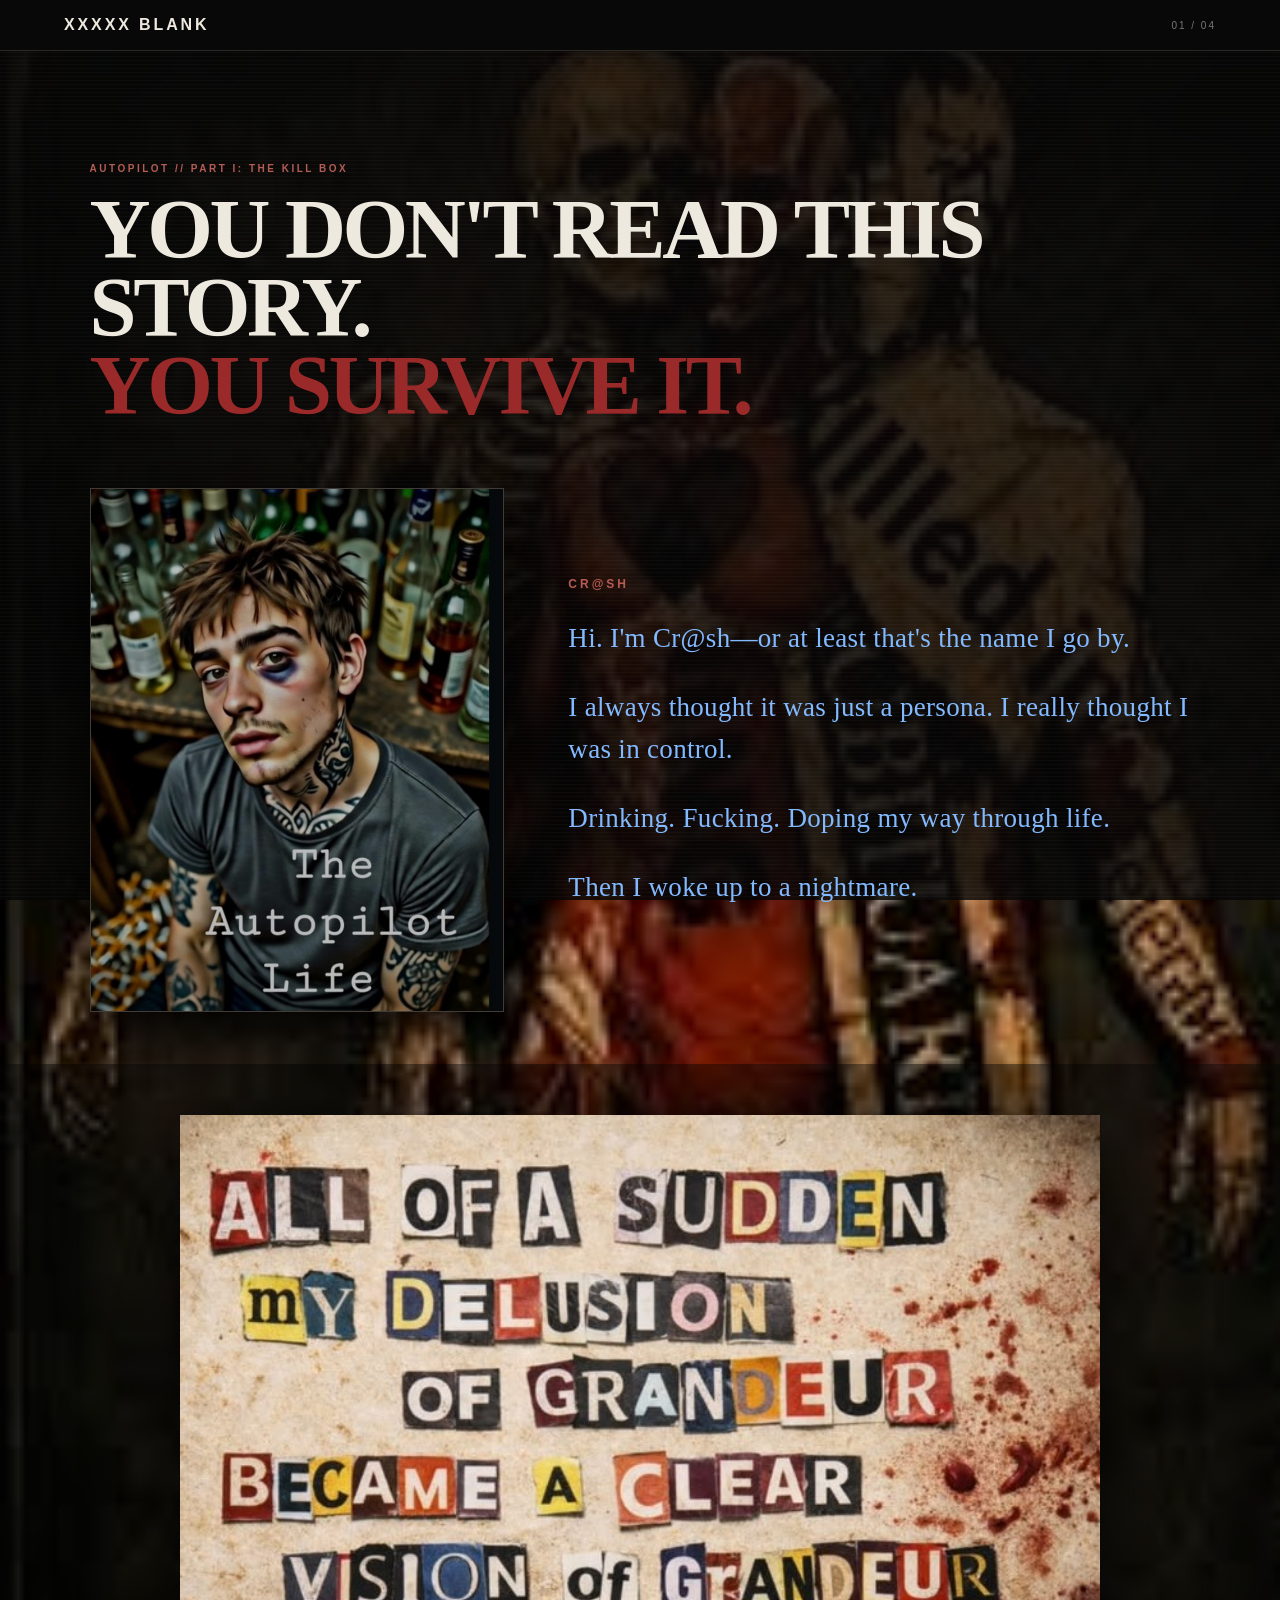
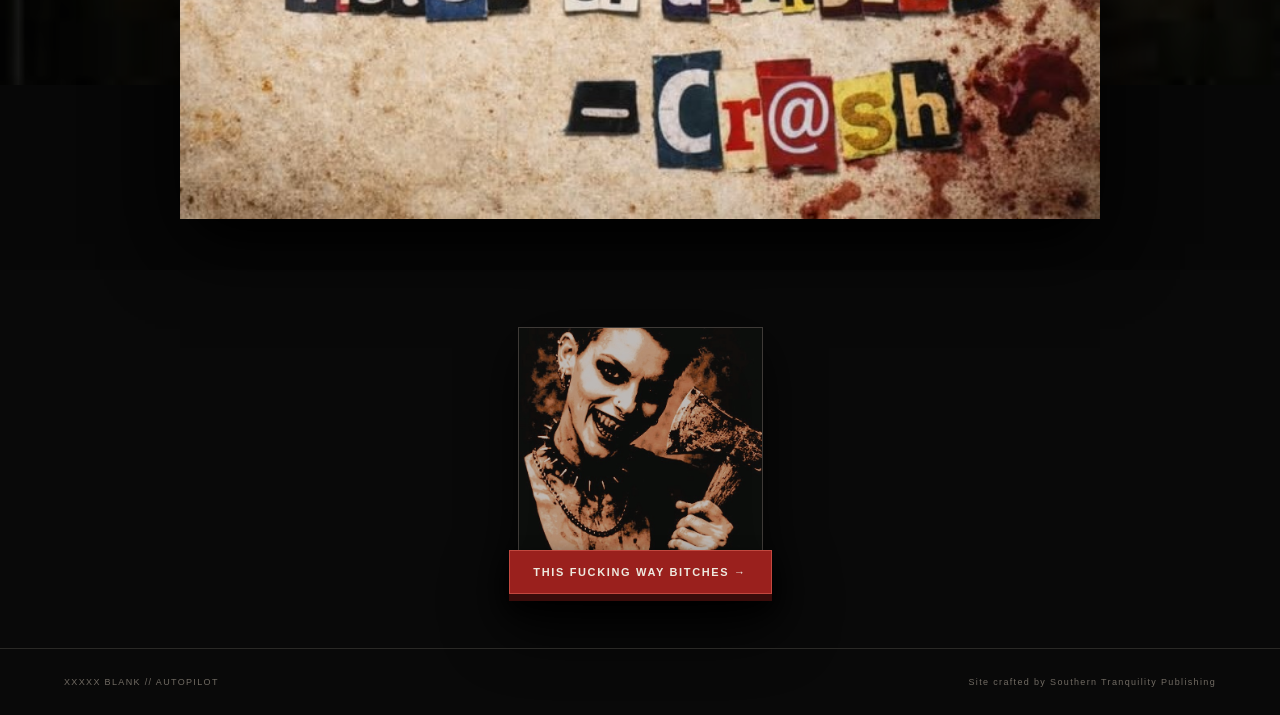
<file: index.html>
<!doctype html>
<html lang="en"><head><meta charset="utf-8"><meta name="viewport" content="width=device-width,initial-scale=1"><meta name="robots" content="noindex,nofollow"><meta name="theme-color" content="#090909"><title>AUTOPILOT | Xxxxx Blank</title><meta name="description" content="AUTOPILOT by Xxxxx Blank. You don't read this story—you survive it."><link rel="stylesheet" href="styles.css"><script src="music.js" defer></script></head>
<body class="funnel"><header class="nav"><a class="brand" href="index.html">XXXXX BLANK</a><div class="step">01 / 04</div></header>
<main class="screen-page">
<section class="crash-intro screen">
  <p class="eyebrow">AUTOPILOT // PART I: THE KILL BOX</p>
  <h1 class="survive">YOU DON'T READ THIS STORY.<br><em>YOU SURVIVE IT.</em></h1>
  <div class="crash-grid">
    <figure class="character-card crash-card"><img src="Screenshot_20260928-215347_Instagram%20%281%29.png" alt="Cr@sh — The Autopilot Life"></figure>
    <div class="character-voice">
      <p class="speaker">CR@SH</p>
      <p>Hi. I'm Cr@sh—or at least that's the name I go by.</p>
      <p>I always thought it was just a persona. I really thought I was in control.</p>
      <p class="hard">Drinking. Fucking. Doping my way through life.</p>
      <p>Then I woke up to a nightmare.</p>
    </div>
  </div>
</section>
<section class="quote-screen screen"><figure class="ransom"><img src="Screenshot_20260928-215638_Instagram%20%281%29.png" alt="Cr@sh: All of a sudden my delusion of grandeur became a clear vision of grandeur"></figure></section>
<section class="charlotte-tease">
  <a class="charlotte-button" href="reviews.html" aria-label="Enter the nightmare with Charlotte">
    <img src="rightfaceChar.png" alt="Charlotte">
    <span>THIS FUCKING WAY BITCHES →</span>
  </a>
</section>
</main>
<footer><span>XXXXX BLANK // AUTOPILOT</span><span>Site crafted by Southern Tranquility Publishing</span></footer></body></html>
</file>
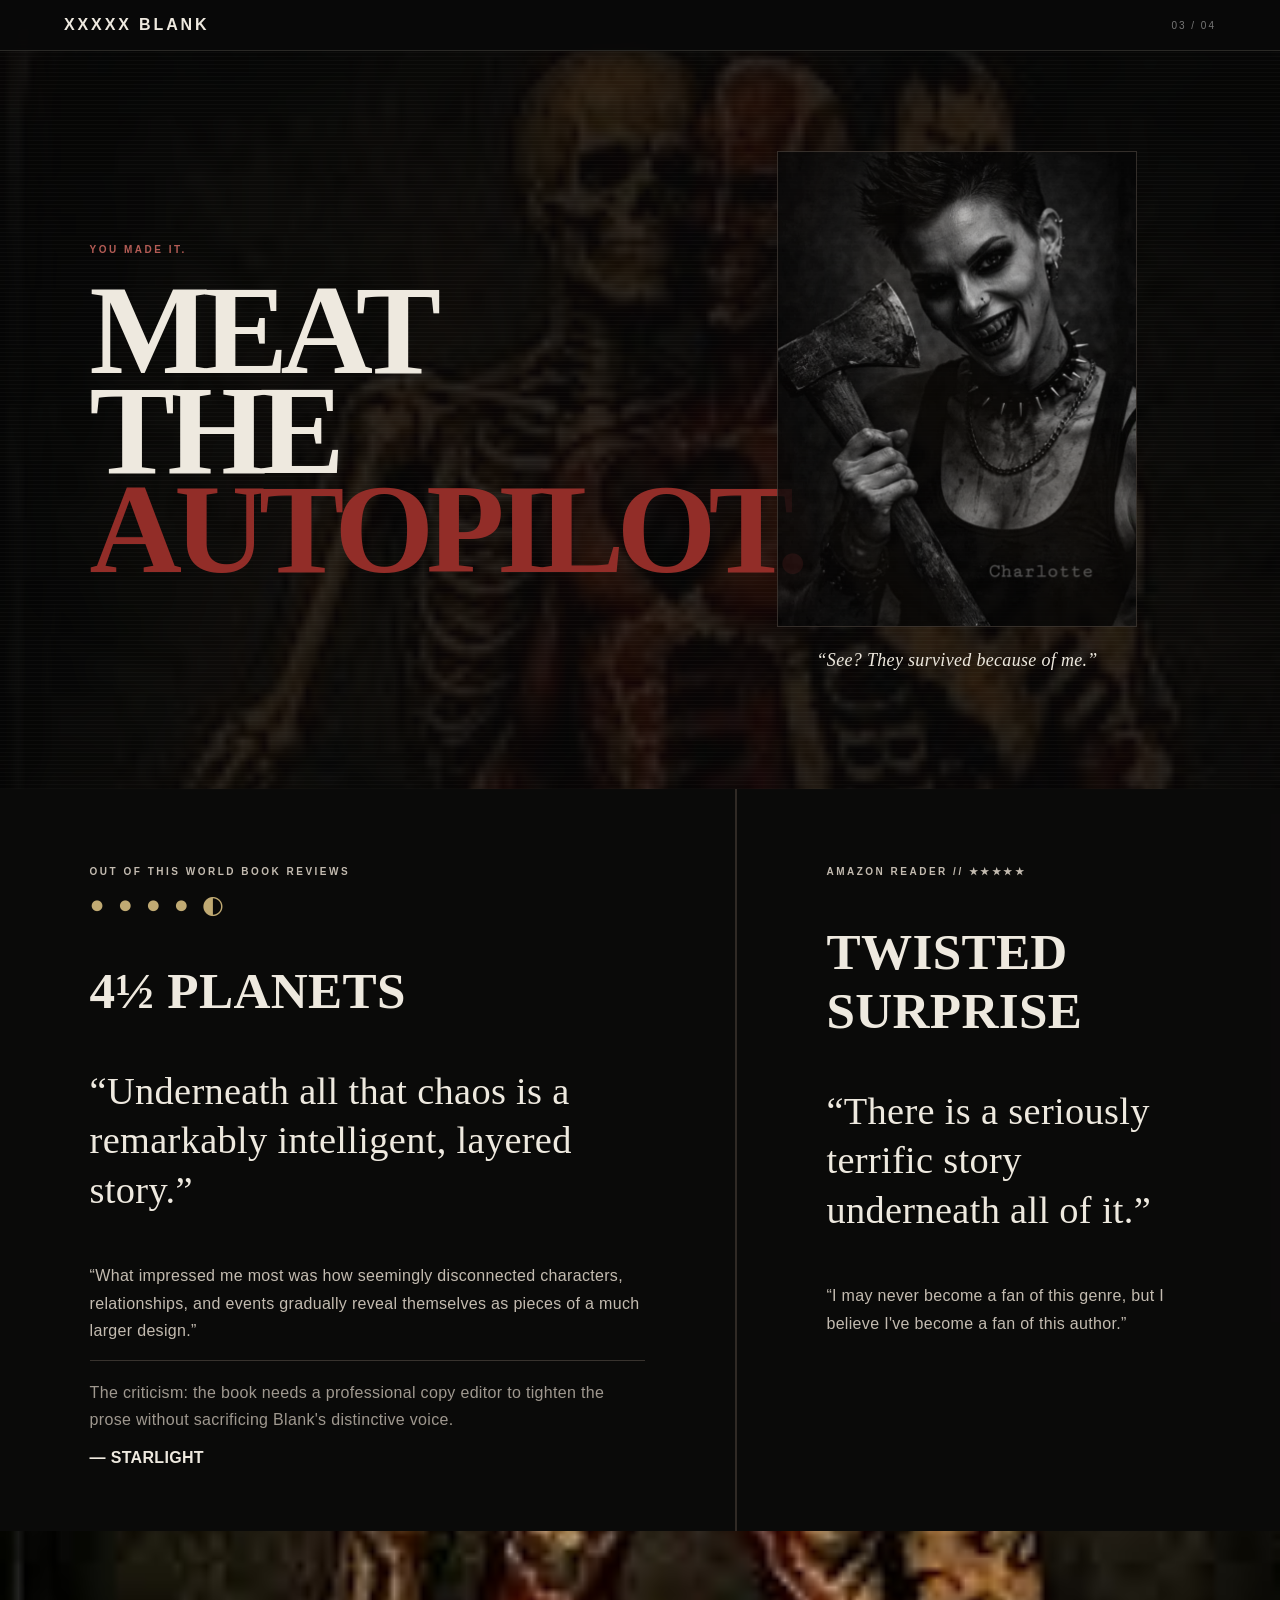
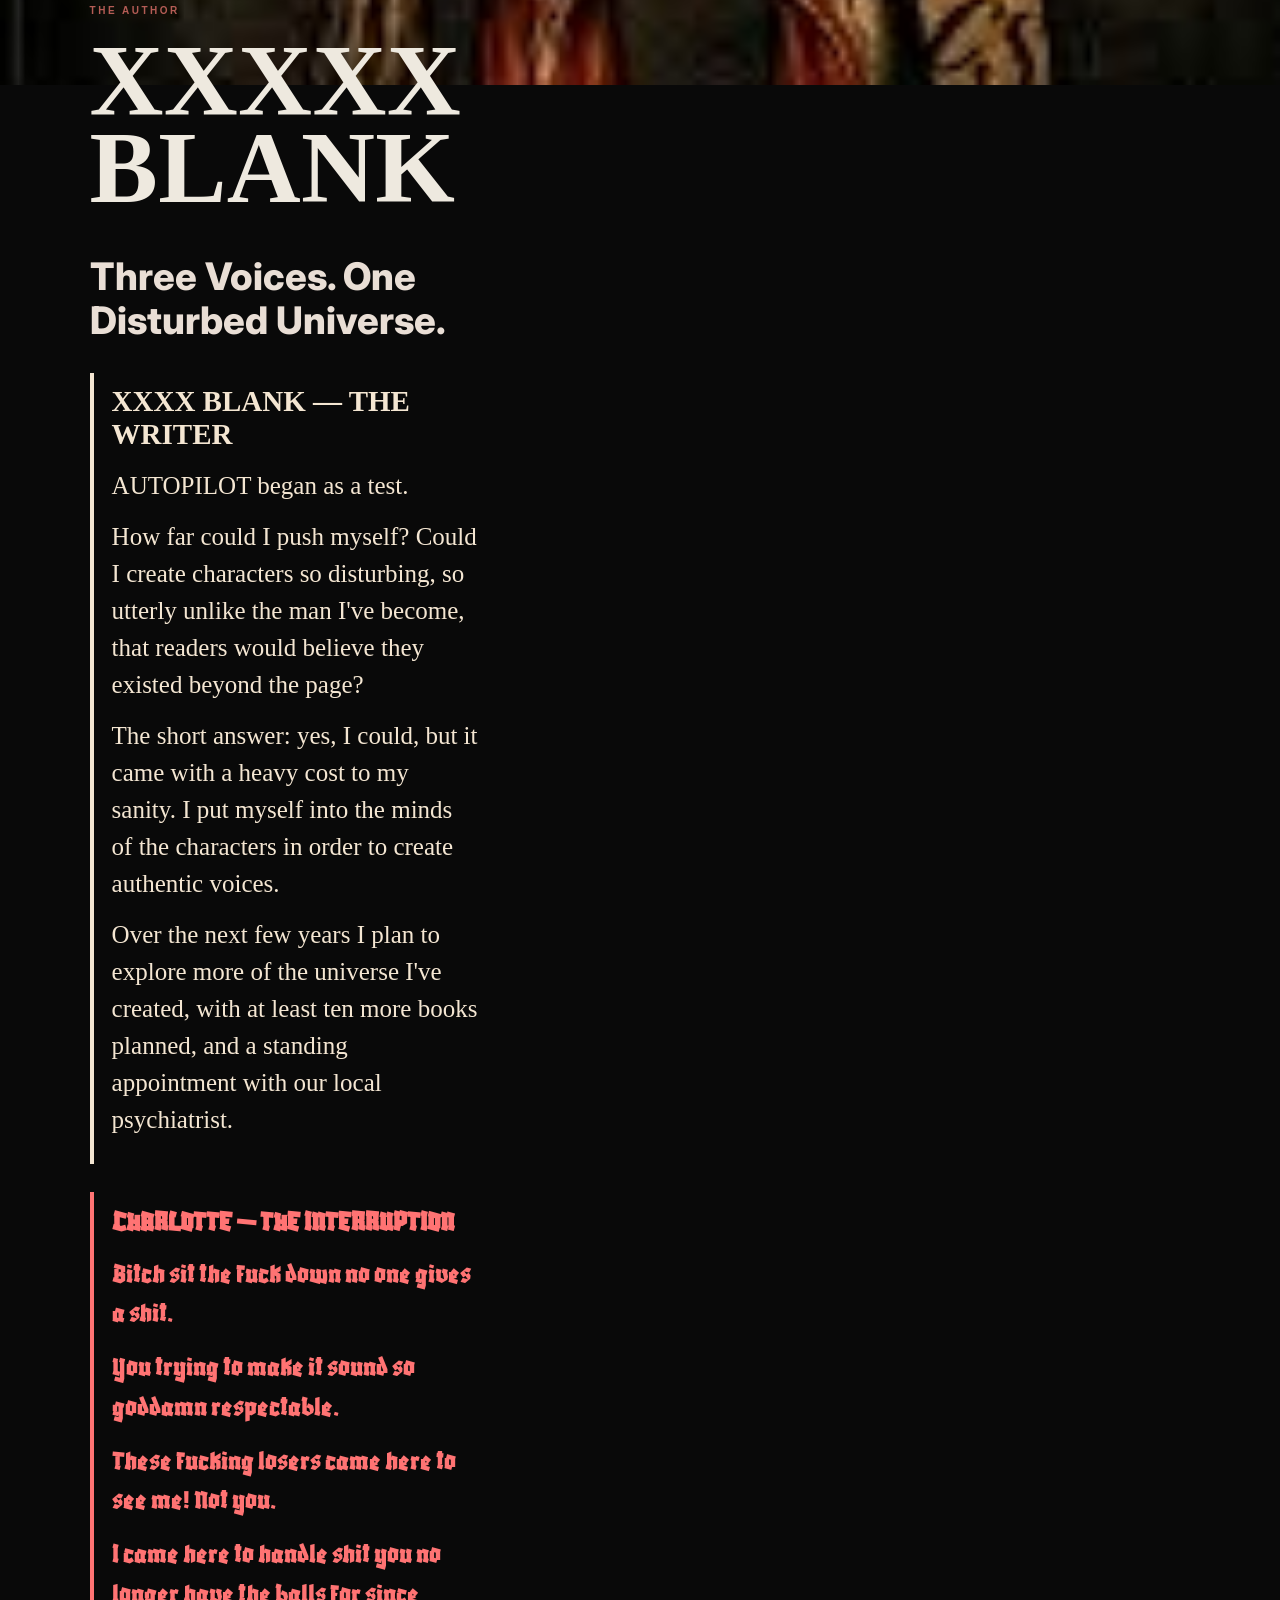
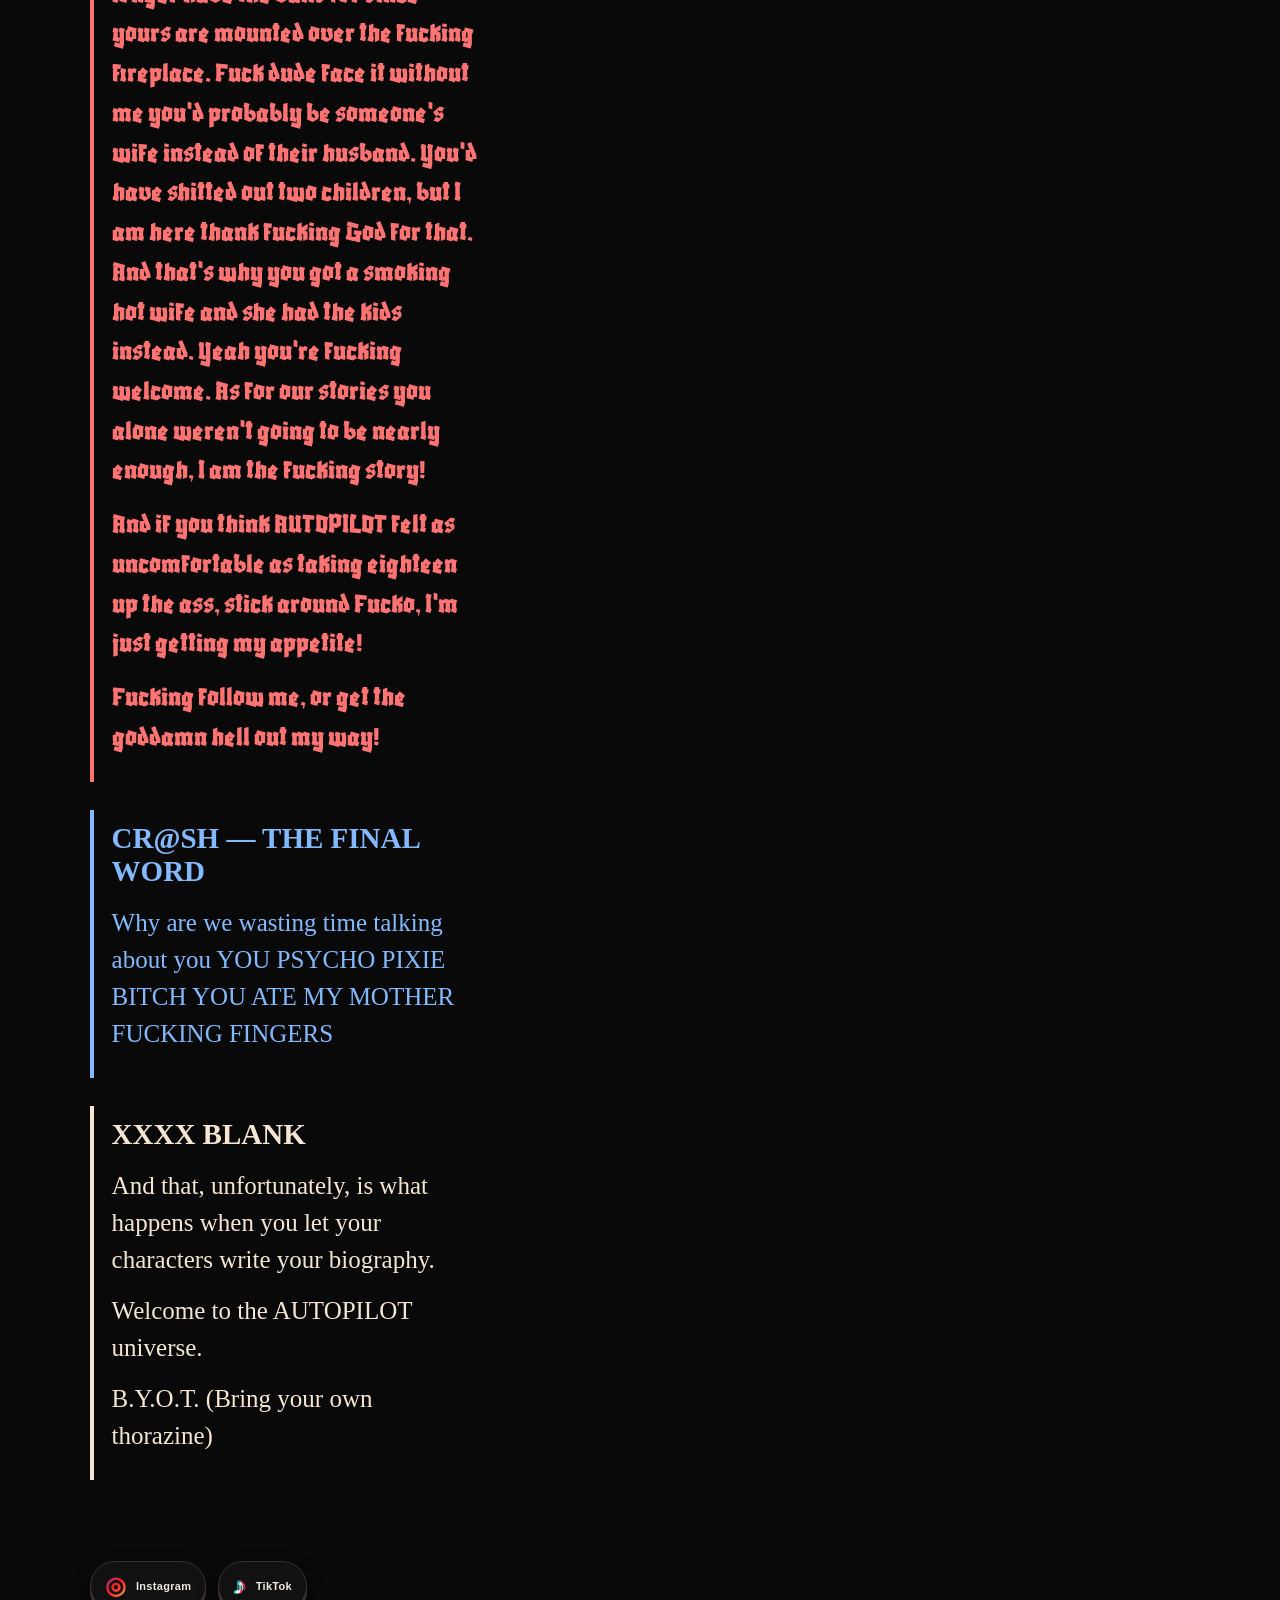
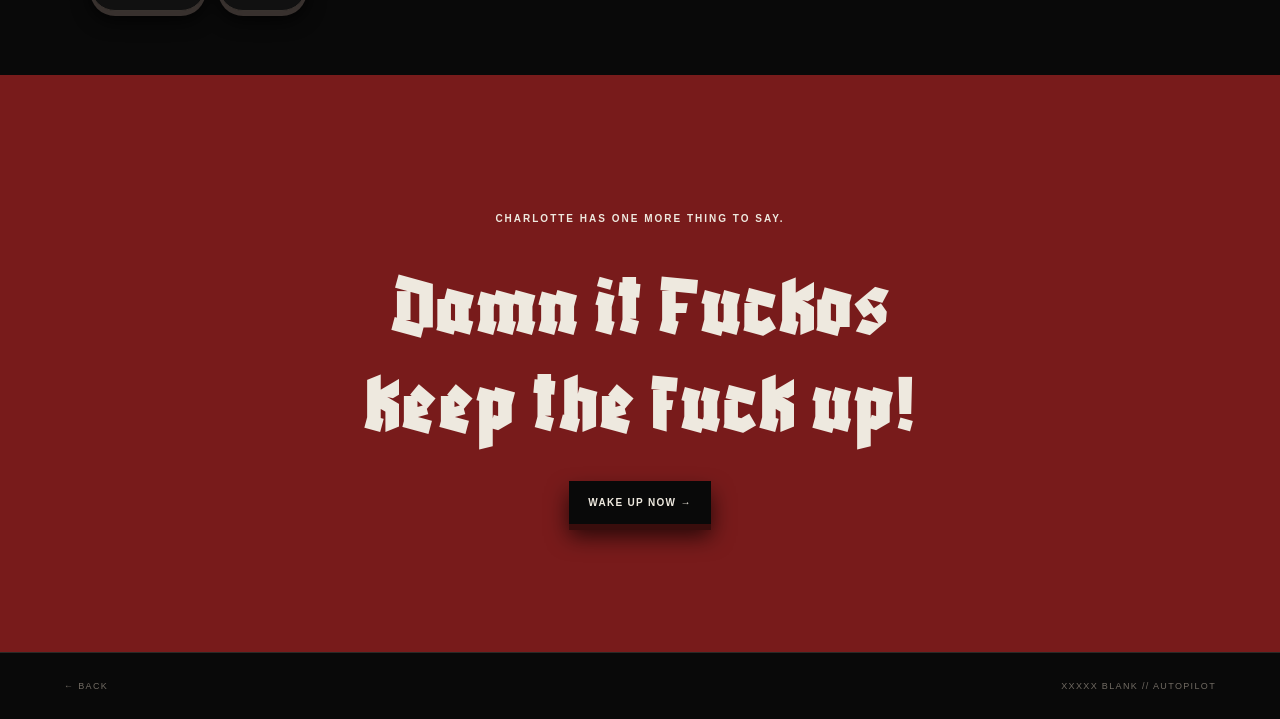
<file: author.html>
<!doctype html>
<html lang="en"><head><meta charset="utf-8"><meta name="viewport" content="width=device-width,initial-scale=1"><meta name="robots" content="noindex,nofollow"><meta name="theme-color" content="#090909"><title>Meat the Autopilot | Xxxxx Blank</title><link rel="stylesheet" href="styles.css?v=20261017-2"><script src="music.js" defer></script></head>
<body class="funnel"><header class="nav"><a class="brand" href="index.html">XXXXX BLANK</a><div class="step">03 / 04</div></header>
<main>
<section class="screen proof-screen">
  <div class="proof-heading"><p class="eyebrow">YOU MADE IT.</p><h1>MEAT THE<br><span>AUTOPILOT.</span></h1></div>
  <div class="charlotte-aside"><img src="Screenshot_20260928-215252_Instagram%20%281%29.png" alt="Charlotte"><p>“See? They survived because of me.”</p></div>
</section>
<section class="editorial">
  <article class="review-card starlight-card"><p class="eyebrow">OUT OF THIS WORLD BOOK REVIEWS</p><div class="planets">● ● ● ● ◐</div><h2>4½ PLANETS</h2><blockquote>“Underneath all that chaos is a remarkably intelligent, layered story.”</blockquote><p>“What impressed me most was how seemingly disconnected characters, relationships, and events gradually reveal themselves as pieces of a much larger design.”</p><p class="critic">The criticism: the book needs a professional copy editor to tighten the prose without sacrificing Blank's distinctive voice.</p><b>— STARLIGHT</b></article>
  <article class="review-card amazon-card"><p class="eyebrow">AMAZON READER // ★★★★★</p><h2>TWISTED SURPRISE</h2><blockquote>“There is a seriously terrific story underneath all of it.”</blockquote><p>“I may never become a fan of this genre, but I believe I've become a fan of this author.”</p></article>
</section>
<section class="creator screen">
  <div class="creator-copy"><p class="eyebrow">THE AUTHOR</p><h2>XXXXX BLANK</h2><div class="character-bio" aria-label="Three Voices. One Disturbed Universe">
<h3>Three Voices. One Disturbed Universe.</h3>
<div class="bio-voice blank-voice"><h4>XXXX BLANK — THE WRITER</h4>
<p><em>AUTOPILOT</em> began as a test.</p>
<p>How far could I push myself? Could I create characters so disturbing, so utterly unlike the man I've become, that readers would believe they existed beyond the page?</p>
<p>The short answer: yes, I could, but it came with a heavy cost to my sanity. I put myself into the minds of the characters in order to create authentic voices.</p>
<p>Over the next few years I plan to explore more of the universe I've created, with at least ten more books planned, and a standing appointment with our local psychiatrist.</p></div>
<div class="bio-voice charlotte-voice"><h4>CHARLOTTE — THE INTERRUPTION</h4>
<p>Bitch sit the fuck down no one gives a shit.</p>
<p>You trying to make it sound so goddamn respectable.</p>
<p>These fucking losers came here to see me! Not you.</p>
<p>I came here to handle shit you no longer have the balls for since yours are mounted over the fucking fireplace. Fuck dude face it without me you'd probably be someone's wife instead of their husband. You'd have shitted out two children, but I am here thank fucking God for that. And that's why you got a smoking hot wife and she had the kids instead. Yeah you're fucking welcome. As for our stories you alone weren't going to be nearly enough, I am the fucking story!</p>
<p>And if you think AUTOPILOT felt as uncomfortable as taking eighteen up the ass, stick around Fucko, I'm just getting my appetite!</p>
<p>Fucking follow me, or get the goddamn hell out my way!</p></div>
<div class="bio-voice crash-voice"><h4>CR@SH — THE FINAL WORD</h4>
<p>Why are we wasting time talking about you YOU PSYCHO PIXIE BITCH YOU ATE MY MOTHER FUCKING FINGERS</p></div>
<div class="bio-voice blank-voice"><h4>XXXX BLANK</h4><p>And that, unfortunately, is what happens when you let your characters write your biography.</p><p>Welcome to the AUTOPILOT universe.</p><p>B.Y.O.T. (Bring your own thorazine)</p></div>
</div>
  <div class="social-icons">
    <a class="social instagram" href="https://www.instagram.com/crash_did_it" target="_blank" rel="noopener" aria-label="Instagram"><span class="ig-icon">◎</span><b>Instagram</b></a>
    <a class="social tiktok" href="https://www.tiktok.com/@crsh726" target="_blank" rel="noopener" aria-label="TikTok"><span class="tt-icon">♪</span><b>TikTok</b></a>
  </div></div>
</section>
<section class="wake-gate"><p>CHARLOTTE HAS ONE MORE THING TO SAY.</p><h2 class="charlotte-gate-line">Damn it Fuckos<br>keep the fuck up!</h2><a class="btn primary" href="sample.html">WAKE UP NOW →</a></section>
</main><footer><a href="reviews.html">← BACK</a><span>XXXXX BLANK // AUTOPILOT</span></footer></body></html>
</file>
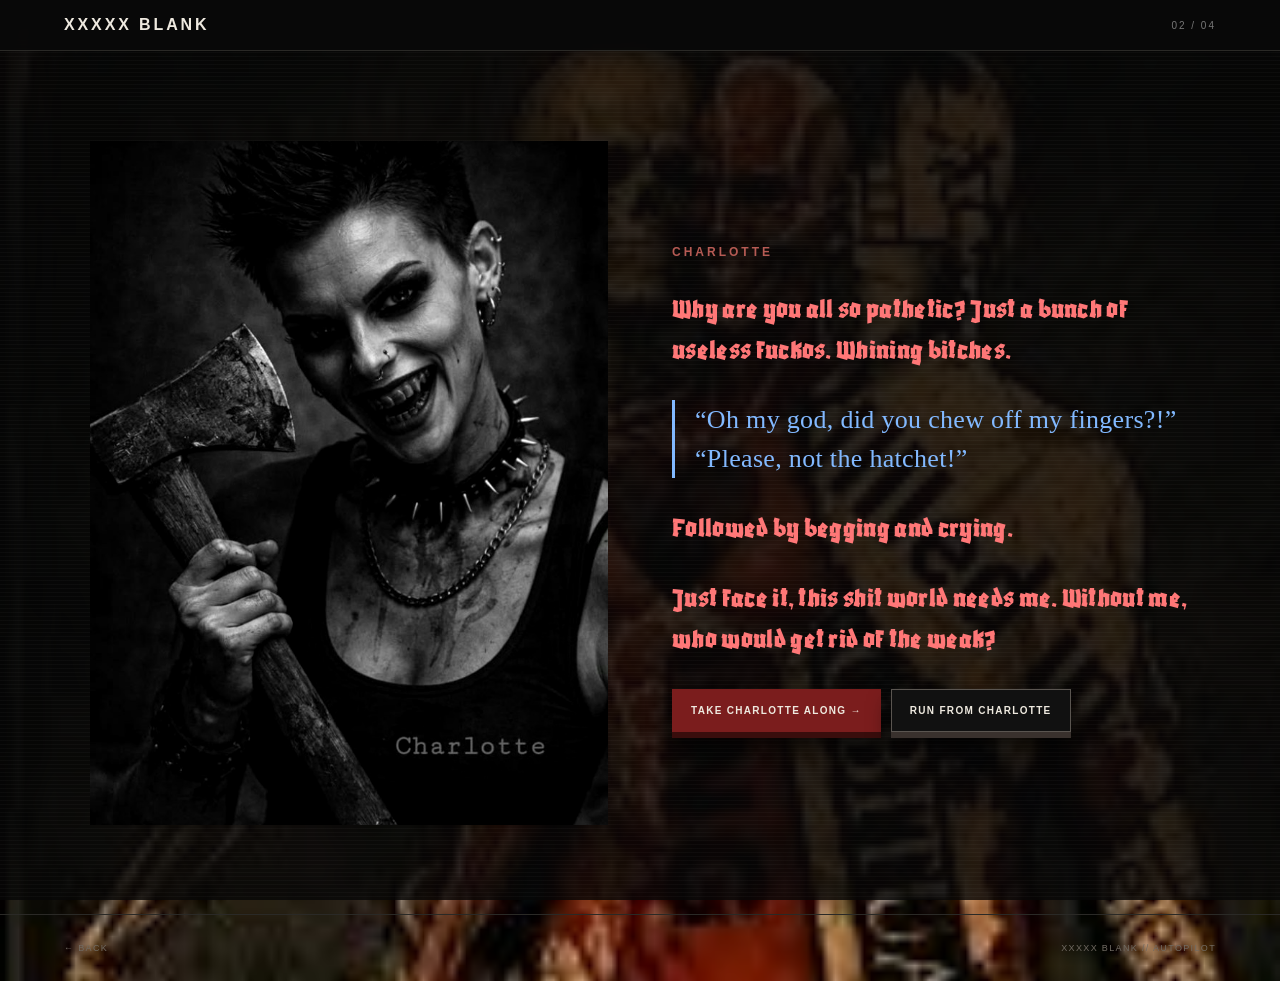
<file: reviews.html>
<!doctype html>
<html lang="en"><head><meta charset="utf-8"><meta name="viewport" content="width=device-width,initial-scale=1"><meta name="robots" content="noindex,nofollow"><meta name="theme-color" content="#090909"><title>Charlotte | AUTOPILOT</title><link rel="stylesheet" href="styles.css?v=20261017-4"><script src="music.js" defer></script></head>
<body class="funnel charlotte-page"><header class="nav"><a class="brand" href="index.html">XXXXX BLANK</a><div class="step">02 / 04</div></header>
<main class="charlotte-stage">
<section class="screen charlotte-screen">
  <div class="charlotte-portrait"><img src="Screenshot_20260928-215252_Instagram%20%281%29.png" alt="Charlotte"></div>
  <div class="charlotte-copy">
    <p class="speaker">CHARLOTTE</p>
    <p>Why are you all so pathetic? Just a bunch of useless fuckos. Whining bitches.</p>
    <p class="mock crash-imitation">“Oh my god, did you chew off my fingers?!”<br>“Please, not the hatchet!”</p>
    <p>Followed by begging and crying.</p>
    <p>Just face it, this shit world needs me. Without me, who would get rid of the weak?</p>
    <div class="choice-row"><a class="btn primary" href="author.html">TAKE CHARLOTTE ALONG →</a><button class="btn danger" id="run">RUN FROM CHARLOTTE</button></div>
  </div>
</section>
<div class="death-screen" id="death" aria-hidden="true">
  <div class="blood"></div><p class="eyebrow">BAD CHOICE.</p><h1>YOU DIED.</h1>
  <div class="death-faces"><img src="Screenshot_20260928-215240_Instagram%20%281%29.png" alt="ChOke"><img src="Screenshot_20260928-215418_Instagram%20%281%29.png" alt="Violet"></div>
  <div class="death-duo-lines"><div class="thought-bubble girl-voice girl-one">Jesus Fuck dude</div><div class="thought-bubble girl-voice girl-two">ask Charlotte to save you!</div></div>
  <button class="btn primary rescue" id="rescue">ASK HER!</button>
  <img class="rescue-charlotte" id="rescueCharlotte" src="rightfaceChar.png" alt="Charlotte">
  <div class="thought-bubble charlotte-blood rescue-warning" id="rescueWarning">You stupid fuck run again I won't save your bitch ass again!</div>
</div>
</main>
<footer><a href="index.html">← BACK</a><span>XXXXX BLANK // AUTOPILOT</span></footer>
<script>
const run=document.getElementById('run'),death=document.getElementById('death'),rescue=document.getElementById('rescue'),rc=document.getElementById('rescueCharlotte'),rw=document.getElementById('rescueWarning');
run.addEventListener('click',()=>{death.classList.add('show');death.setAttribute('aria-hidden','false');document.body.classList.add('death-locked');});
rescue.addEventListener('click',()=>{if(rescue.disabled)return;rescue.disabled=true;rescue.classList.add('rescue-used');rc.classList.add('show');rw.classList.add('show');setTimeout(()=>{window.location.href='author.html';},5000);});
</script>
</body></html>
</file>
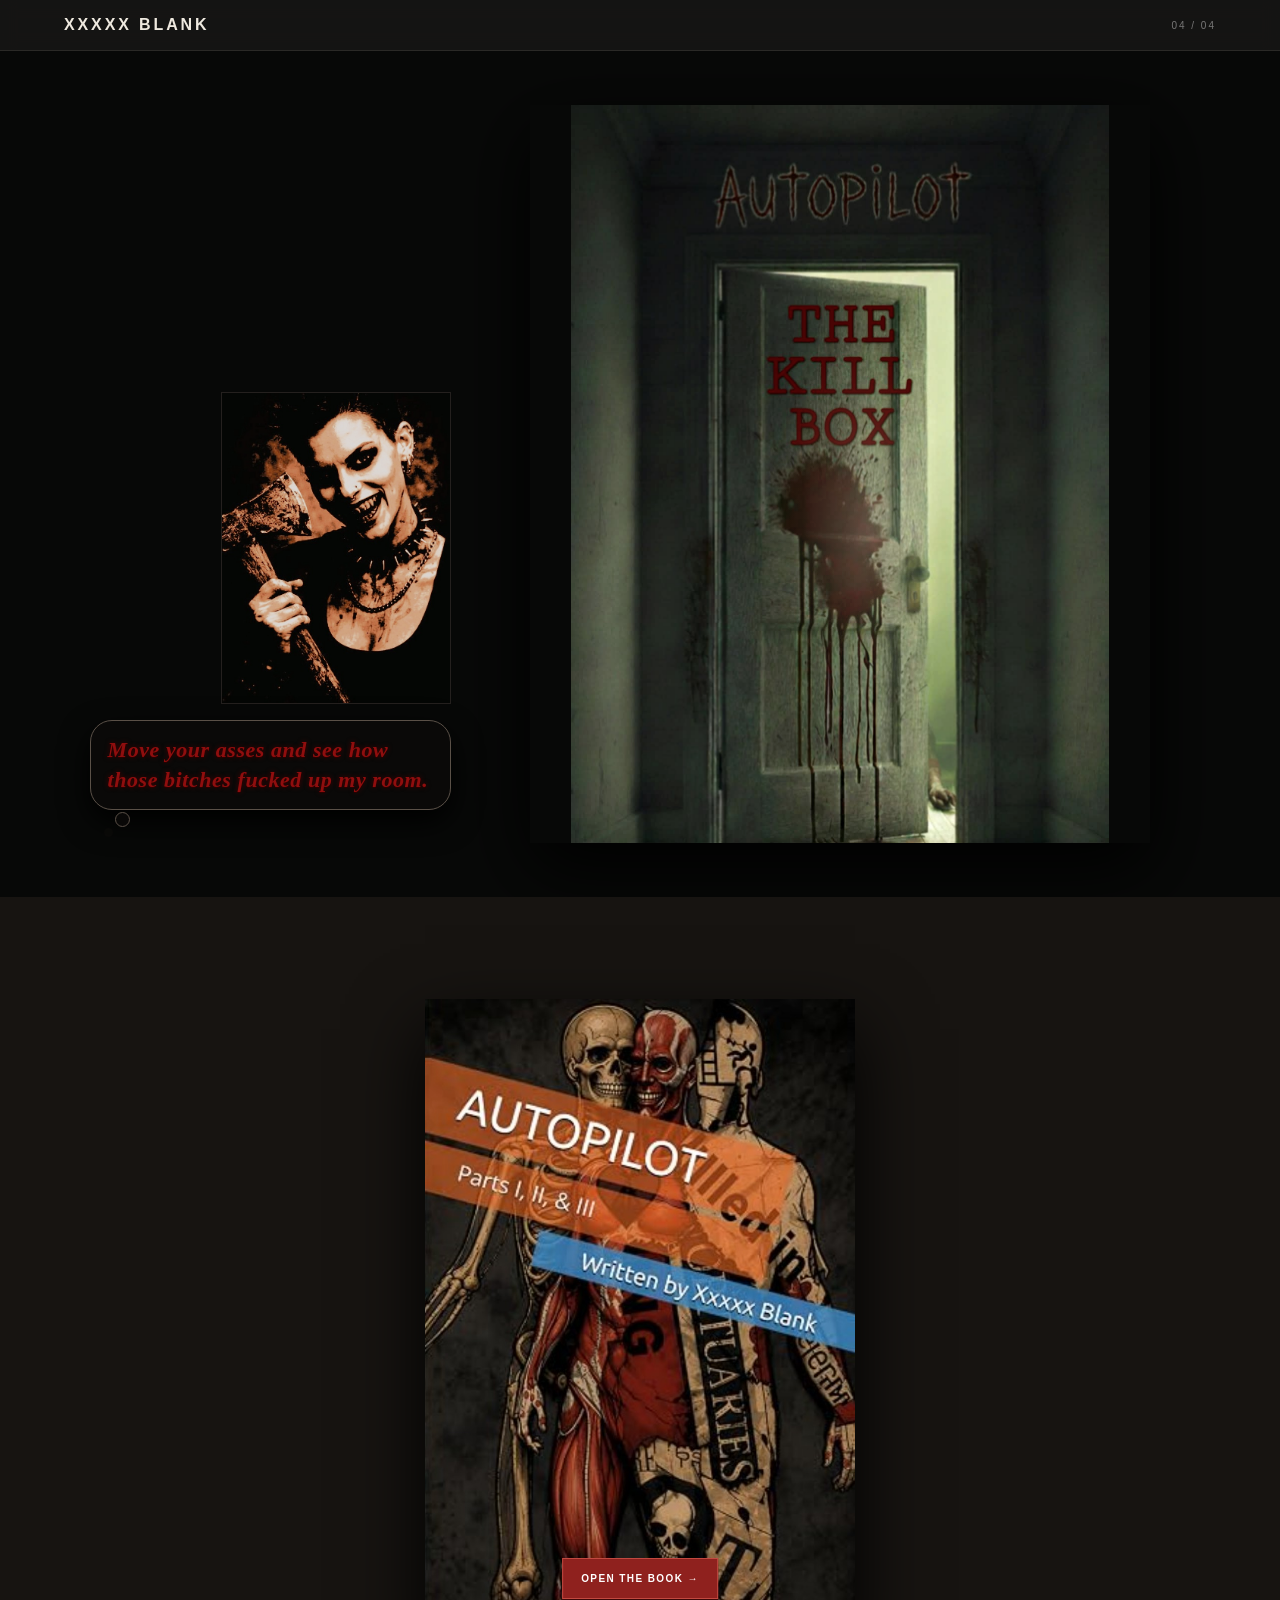
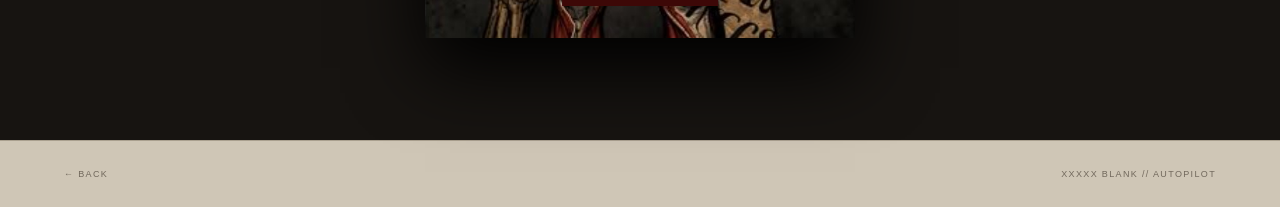
<file: sample.html>
<!doctype html>
<html lang="en"><head><meta charset="utf-8"><meta name="viewport" content="width=device-width,initial-scale=1"><meta name="robots" content="noindex,nofollow"><meta name="theme-color" content="#d8d0c1"><title>Wake Up | AUTOPILOT</title><link rel="stylesheet" href="styles.css"><script src="music.js" defer></script></head>
<body class="sample-body"><header class="nav"><a class="brand" href="index.html">XXXXX BLANK</a><div class="step">04 / 04</div></header>
<main>
<section class="killbox-gate" id="killboxGate">
<div class="charlotte-guide"><img src="leftfaceChar.png" alt="Charlotte"><div class="thought-bubble charlotte-blood">Move your asses and see how those bitches fucked up my room.</div></div>
<button class="killbox-door" id="enterKillbox" type="button" aria-label="Enter the Kill Box"><img src="killbox.jpeg" alt="The Kill Box door"><span class="door-glow" aria-hidden="true"></span></button></section>
<section class="killbox-room" id="killboxRoom" aria-hidden="true"><div class="room-scene"><img class="room-bg" src="photoroom2.png" alt="Inside the Kill Box"><div class="tuck-warning" id="tuckWarning"><div class="thought-bubble tuck-thought">You shouldn't be in here. You need to finish looking and leave. It's not safe here.</div></div><button class="hidden-envelope" id="hiddenEnvelope" type="button" aria-label="Retrieve the hidden photographs"><span>✉</span></button><div class="locked-note" id="lockedNote">YOU CAN'T LEAVE YET.</div></div></section>
<section class="evidence-vault" id="evidenceVault" aria-hidden="true"><div class="evidence-head"><span>RETRIEVED // DO NOT LOSE THESE</span><button id="closeEvidence" type="button">KEEP THE PHOTOS →</button></div><div class="evidence-spread">
<figure><img src="AutopilotCover.png" alt="Retrieved photograph"></figure><figure><img src="Puppet.png" alt="Retrieved photograph"></figure><figure><img src="theWhitesHome.jpeg" alt="Retrieved photograph"></figure><figure><img src="autopilotfuel.jpeg" alt="Retrieved photograph"></figure><figure><img src="Chinaman.jpeg" alt="Retrieved photograph"></figure><figure><img src="crashandburn.jpeg" alt="Retrieved photograph"></figure><figure><img src="killbox.jpeg" alt="Retrieved photograph"></figure><figure><img src="Screenshot_20260928-215317_Instagram%20%281%29.png" alt="Retrieved photograph"></figure><figure><img src="Screenshot_20260928-215240_Instagram%20%281%29.png" alt="Retrieved photograph"></figure></div></section>
<section class="cover-threshold"><button class="cover-door" id="continue" aria-label="Open the book"><img src="AutopilotCover.png" alt="AUTOPILOT book cover"><span>OPEN THE BOOK →</span></button></section>
<section class="reader-shell reader-hidden" id="reader">
  <div class="reader-head"><span>PART I // THE KILL BOX</span><span>SWIPE →</span></div>
  <div class="pages" id="pages">
    <article class="paper"><span class="page-no">01</span><p>“Who do I want to kill now?” I hear Cr@sh's intrusive thoughts.</p><p>“No! No one here!”</p><p>“Here we will get caught!”</p><p>“All these people, all these witnesses!”</p><p>“All these people…” was his only response.</p><p>I try my hardest to get back “out there,” back in control, but I can't. I'm useless. Cr@sh warns me to keep playing the role I was given. He's hunting the crowd with his eyes.</p><button class="page-next" type="button">NEXT PAGE →</button></article>
    <article class="paper"><span class="page-no">02</span><p>Someone bumps us from behind, then our side, smashing our boney fingers. “FUCK!” he yells and shoves back. It's a mosh. Drugs plus loud music plus a bunch of degenerates, equals mosh.</p><p>The room is alive with these fuckers. People are even standing on the counters, hanging from the top of the cabinets. We are just shoving and groping our way around.</p><p>Standing at the threshold to the other room, about to step through all the busted up house goods again and some dumbass jumps on our back.</p><button class="page-next" type="button">NEXT PAGE →</button></article>
    <article class="paper"><span class="page-no">03</span><p>Recognizably to me, it's Twist! I smile inside.</p><p><b>Cr@sh does not, he sees an opportunity.</b></p><p>He fake falls forward, holding Twist's arms tight to our chest and slams his face straight into a flipped-over coffee table.</p><p>It all happened so fast, no one even blinked. The leg of the table impaled Twist through his open mouth and JUST missed our own face. Pushed his teeth right through the back of his fucking skull.</p><p>There was sooo much blood.</p><button class="page-next" type="button">NEXT PAGE →</button></article>
    <article class="paper"><span class="page-no">04</span><p>Everyone around us screamed and cried. I felt sick; Twist was my friend.</p><p>Cr@sh rolls to his side quickly to see and pretend to be frightened of the ‘accident’ that just happened.</p><p>“It was an accident!” he cries out in my voice.</p><p>Nobody cares, they're all just horrified at the scene. It all happened so quickly, no one knows what really happened.</p><p>Cr@sh just sits there, marveling at his handy work, pretending to be in shock.</p><p>I AM in shock, I can't believe we might just get away with this.</p><button class="page-next" type="button">NEXT PAGE →</button></article>
    <article class="paper"><span class="page-no">05</span><p>Cr@sh crawls back and stands with a look of fear on our face. He's very good at pretending.</p><p>Nobody knows what to do now; someone shuts off the music. You can hear vomiting somewhere in the crowd, whispering, crying, that one girl still screaming.</p><p>We melt back into that crowd and sit on one of the only chairs in the background that isn't broken.</p><p>The police are buzzing around everywhere, questioning, taping off the house.</p><button class="page-next" type="button">NEXT PAGE →</button></article>
    <article class="paper final-paper"><span class="page-no">06</span><p>The officer questioning us is nice and has no reason to believe this wasn't just some freak accident.</p><p>Twist was REALLY drunk.</p><p>Cr@sh's hands shake as he cries through the almost incoherent bullshit sentences. Explaining to the older woman in blue what happened, that he was his best friend.</p><p>Still faking shock with a grey ambulance blanket wrapped around us.</p><div class="end-mark">●</div><h3>YOU'VE SEEN WHAT CR@SH CAN DO.</h3><a class="btn primary amazon" href="https://a.co/d/08vrHkU6" target="_blank" rel="noopener">CONTINUE AUTOPILOT ON AMAZON →</a></article>
  </div>
  <div class="reader-controls"><button id="prev">←</button><span id="counter">1 / 6</span><button id="next">→</button></div>
</section>
</main><footer><a href="author.html">← BACK</a><span>XXXXX BLANK // AUTOPILOT</span></footer>
<script>

const gate=document.getElementById('killboxGate'),room=document.getElementById('killboxRoom'),vault=document.getElementById('evidenceVault'),enter=document.getElementById('enterKillbox'),envelope=document.getElementById('hiddenEnvelope'),closeEvidence=document.getElementById('closeEvidence');
let photosRetrieved=sessionStorage.getItem('autopilotPhotosRetrieved')==='yes';
function enterRoom(){gate.classList.add('gone');room.classList.add('show');room.setAttribute('aria-hidden','false');document.body.classList.add('killbox-locked');history.pushState({killbox:true},'',location.href);}
enter.onclick=enterRoom;
envelope.onclick=()=>{photosRetrieved=true;sessionStorage.setItem('autopilotPhotosRetrieved','yes');vault.classList.add('show');vault.setAttribute('aria-hidden','false');};
closeEvidence.onclick=()=>{vault.classList.remove('show');vault.setAttribute('aria-hidden','true');room.classList.remove('show');room.setAttribute('aria-hidden','true');document.body.classList.remove('killbox-locked');gate.classList.remove('gone');document.querySelector('.cover-threshold').scrollIntoView({behavior:'smooth'});};
window.addEventListener('popstate',()=>{if(room.classList.contains('show')&&!photosRetrieved){history.pushState({killbox:true},'',location.href);const n=document.getElementById('lockedNote');n.classList.add('flash');setTimeout(()=>n.classList.remove('flash'),1200);}});
const reader=document.getElementById('reader'),pages=document.getElementById('pages'),cards=[...pages.children],counter=document.getElementById('counter');
document.getElementById('continue').onclick=()=>{document.querySelector('.cover-threshold').classList.add('opened');reader.classList.remove('reader-hidden');reader.scrollIntoView({behavior:'smooth'});};
function active(){let i=Math.round(pages.scrollLeft/pages.clientWidth);i=Math.max(0,Math.min(cards.length-1,i));counter.textContent=(i+1)+' / '+cards.length;return i}
document.getElementById('next').onclick=()=>pages.scrollTo({left:(active()+1)*pages.clientWidth,behavior:'smooth'});
document.getElementById('prev').onclick=()=>pages.scrollTo({left:(active()-1)*pages.clientWidth,behavior:'smooth'});
document.querySelectorAll('.page-next').forEach((b,i)=>b.addEventListener('click',()=>pages.scrollTo({left:(i+1)*pages.clientWidth,behavior:'smooth'})));pages.addEventListener('scroll',()=>requestAnimationFrame(active));
</script></body></html>
</file>
<file: styles.css>
@import url('https://fonts.googleapis.com/css2?family=Architects+Daughter&family=Blaka&family=Cinzel:wght@500;700&family=Inter:wght@400;600;800&family=Permanent+Marker&display=swap');
:root{--ink:#090909;--paper:#d8d0c1;--bone:#eee9df;--rust:#7b1d1d;--ash:#9b968d;--line:#2a2926}*{box-sizing:border-box}html{scroll-behavior:smooth}body{margin:0;background:var(--ink);color:var(--bone);font-family:Arial,Helvetica,sans-serif;letter-spacing:.02em}a{color:inherit}.funnel{background:#090909 url("autopilotbackground.jpeg") center top/cover fixed no-repeat;position:relative}.funnel:before{content:"";position:fixed;inset:0;z-index:0;background:rgba(7,7,7,.82);pointer-events:none}.funnel:after{content:"";position:fixed;inset:0;z-index:0;opacity:.06;background:repeating-linear-gradient(0deg,transparent 0 3px,#fff 4px 4px);pointer-events:none}.funnel>*{position:relative;z-index:1}.nav{position:sticky;top:0;z-index:30;display:flex;justify-content:space-between;align-items:center;padding:16px 5vw;background:rgba(9,9,9,.94);border-bottom:1px solid var(--line);backdrop-filter:blur(8px)}.brand{font-weight:900;letter-spacing:.18em;text-decoration:none}.step{font-size:10px;letter-spacing:.2em;color:#777}.eyebrow{font-size:10px;letter-spacing:.25em;color:#b45c55;font-weight:900}.screen{min-height:calc(100svh - 54px);padding:7vw;display:flex;align-items:center}.survive{font:900 clamp(38px,6.6vw,90px)/.92 Georgia,serif;letter-spacing:-.04em;margin:.2em 0 5vw}.survive em{color:#9a2929;font-style:normal}.crash-intro{display:block;padding-top:8vw}.crash-grid{display:grid;grid-template-columns:.8fr 1.2fr;gap:5vw;align-items:center}.character-card{margin:0;border:1px solid #423c37;box-shadow:0 25px 60px #000;overflow:hidden}.character-card img{display:block;width:100%;max-height:58vh;object-fit:cover}.character-voice{font:clamp(19px,2.2vw,30px)/1.5 Georgia,serif;max-width:700px}.speaker{font:900 12px Arial,sans-serif;letter-spacing:.25em;color:#b65b54}.hard{font-weight:700;color:#fff}.quote-screen{justify-content:center;background:rgba(5,5,5,.42)}.ransom{margin:0;width:min(920px,100%)}.ransom img{display:block;width:100%;box-shadow:0 25px 70px #000}.charlotte-tease{min-height:65vh;display:flex;align-items:flex-end;justify-content:center;padding:8vw 5vw}.charlotte-button{width:min(330px,75vw);text-decoration:none;text-align:center;transform:translateY(10px);transition:.25s}.charlotte-button:hover{transform:translateY(0) scale(1.02)}.charlotte-button img{width:100%;height:310px;object-fit:cover;object-position:center 25%;opacity:.68;filter:grayscale(.35);border:1px solid #514943;display:block}.charlotte-button span{display:block;background:#7b1d1d;padding:17px;font-size:11px;font-weight:900;letter-spacing:.15em}.charlotte-screen{display:grid;grid-template-columns:1fr 1fr;gap:5vw}.charlotte-portrait{height:76vh;overflow:hidden;opacity:0;animation:materialize 2.2s ease .25s forwards}.charlotte-portrait img{width:100%;height:100%;object-fit:cover;filter:contrast(1.08)}@keyframes materialize{0%{opacity:0;filter:blur(12px)}100%{opacity:1;filter:blur(0)}}.charlotte-copy{font:clamp(17px,2vw,26px)/1.48 Georgia,serif}.mock{padding-left:20px;border-left:3px solid #7b1d1d;color:#c7beb2}.choice-row{display:flex;flex-wrap:wrap;gap:10px;margin-top:30px}.btn{display:inline-block;padding:15px 18px;border:1px solid #5a5550;text-decoration:none;font:900 10px Arial,sans-serif;letter-spacing:.13em;color:var(--bone);cursor:pointer}.btn.primary{background:#7b1d1d;border-color:#7b1d1d}.btn.danger{background:#111}.death-screen{display:none;min-height:100svh;text-align:center;padding:12vw 6vw;background:radial-gradient(circle at center,#420707,#090000 65%);position:relative;overflow:hidden}.death-screen.show{display:block}.death-screen h1{font:900 clamp(75px,17vw,220px)/.8 Georgia,serif;margin:.2em 0;color:#d5c6b9;text-shadow:4px 4px #5b0000}.blood{position:absolute;inset:-20%;opacity:.18;background:radial-gradient(circle,#d20b0b 0 3%,transparent 4%) 0 0/90px 80px;transform:rotate(11deg)}.death-faces{position:relative;display:grid;grid-template-columns:1fr 1fr;gap:10px;max-width:650px;margin:4vw auto}.death-faces img{width:100%;height:330px;object-fit:cover;filter:contrast(1.2) saturate(.7)}.proof-screen{justify-content:space-between;gap:5vw}.proof-heading h1{font:900 clamp(55px,10vw,140px)/.78 Georgia,serif;letter-spacing:-.06em;margin:.2em 0}.proof-heading h1 span{color:#922d28}.charlotte-aside{width:min(300px,35vw);text-align:center;font:italic 18px Georgia,serif}.charlotte-aside img{width:100%;height:330px;object-fit:cover;opacity:.82;border:1px solid #3d3733}.editorial{display:grid;grid-template-columns:1.15fr .85fr;gap:2px;background:#302a25}.review-card{background:rgba(9,9,9,.96);padding:7vw}.review-card h2{font:700 clamp(30px,4vw,58px) Georgia,serif}.review-card blockquote{margin:1.2em 0;font:clamp(23px,3vw,40px)/1.3 Georgia,serif}.review-card p{line-height:1.7;color:#c3bbb0}.planets{font-size:25px;letter-spacing:.12em;color:#c0aa73}.critic{border-top:1px solid #38332e;padding-top:18px;color:#9f988f!important}.creator{display:grid;grid-template-columns:.75fr 1.25fr;gap:5vw}.creator-copy h2{font:900 clamp(50px,8vw,110px)/.85 Georgia,serif;margin:.2em 0}.bio-placeholder{border:1px dashed #514b45;padding:25px;color:#8c847a;display:grid;gap:8px}.bio-placeholder b{letter-spacing:.18em}.social-icons{display:flex;gap:12px;flex-wrap:wrap;margin-top:25px}.social{display:flex;align-items:center;gap:10px;text-decoration:none;border:1px solid #39332f;padding:10px 14px;background:#111;border-radius:999px;font-size:11px}.social span{font-size:24px;font-weight:900}.instagram .ig-icon{background:linear-gradient(135deg,#833ab4,#fd1d1d,#fcb045);-webkit-background-clip:text;color:transparent}.tiktok .tt-icon{text-shadow:-2px 0 #25f4ee,2px 0 #fe2c55;color:#fff}.cast{margin:0;align-self:center}.cast img{display:block;width:100%;box-shadow:0 20px 60px #000}.wake-gate{text-align:center;padding:10vw 6vw;background:#781b1b}.wake-gate p{font-size:10px;font-weight:900;letter-spacing:.2em}.wake-gate h2{font:900 clamp(65px,12vw,160px)/.8 Georgia,serif;margin:.25em}.wake-gate .btn{background:#090909;border-color:#090909}.sample-body{margin:0;background:#cfc6b6;color:#171513}.sample-body .nav{color:#eee9df}.wake-intro{min-height:100svh;padding:7vw;display:grid;grid-template-columns:.85fr 1.15fr;gap:6vw;align-items:center;background:#0b0b0b;color:#eee9df}.brain{margin:0}.brain img{width:100%;display:block;filter:saturate(.72) contrast(1.08)}.wake-intro h1{font:900 clamp(50px,9vw,130px)/.82 Georgia,serif;margin:.2em 0}.cover-threshold{min-height:100svh;padding:7vw;display:grid;grid-template-columns:.8fr 1.2fr;gap:7vw;align-items:center;background:#171411;color:#eee9df}.cover-threshold img{display:block;width:min(420px,100%);margin:auto;box-shadow:0 30px 70px #000}.cover-threshold h2{font:900 clamp(65px,11vw,150px)/.8 Georgia,serif;margin:.2em 0}.reader-shell{padding:7vw 0 10vw;background:#bfb4a2}.reader-head,.reader-controls{max-width:820px;margin:auto;display:flex;justify-content:space-between;align-items:center;padding:14px 4vw;font-size:9px;font-weight:900;letter-spacing:.18em}.pages{display:flex;overflow-x:auto;scroll-snap-type:x mandatory;scrollbar-width:none;overscroll-behavior-x:contain}.pages::-webkit-scrollbar{display:none}.paper{scroll-snap-align:center;flex:0 0 min(820px,88vw);min-height:72svh;margin:0 1.5vw;padding:clamp(32px,7vw,75px);background:#ddd5c6;border:1px solid #948a7b;box-shadow:10px 12px 0 #a99e8c;position:relative}.paper:first-child{margin-left:max(6vw,calc((100vw - 820px)/2))}.paper:last-child{margin-right:max(6vw,calc((100vw - 820px)/2))}.paper p{font:clamp(17px,2vw,20px)/1.72 Georgia,serif}.page-no{position:absolute;top:20px;right:24px;font:10px Arial,sans-serif;color:#8d8376}.final-paper{display:flex;flex-direction:column;justify-content:center}.final-paper h3{font:900 clamp(32px,5vw,62px)/.95 Georgia,serif}.end-mark{text-align:center;margin:20px}.reader-controls button{border:1px solid #84796b;background:transparent;padding:10px 20px;font-size:20px;cursor:pointer}.amazon{align-self:flex-start;margin-top:15px}footer{display:flex;justify-content:space-between;gap:20px;padding:28px 5vw;border-top:1px solid #2a2926;color:#716b63;font-size:9px;letter-spacing:.15em}footer a{text-decoration:none}.sample-body footer{border-color:#aaa08f;color:#71685c}@media(max-width:760px){.funnel{background-attachment:scroll;background-position:center top}.funnel:before,.funnel:after{position:absolute}.screen{min-height:auto;padding:16vw 7vw}.crash-intro{padding-top:16vw}.crash-grid,.charlotte-screen,.creator,.wake-intro,.cover-threshold{grid-template-columns:1fr}.character-card img{max-height:none}.charlotte-portrait{height:62vh}.charlotte-copy{padding:4vw 0}.quote-screen{padding-block:18vw}.charlotte-tease{min-height:55vh}.proof-screen{display:grid}.charlotte-aside{width:55vw;justify-self:end}.charlotte-aside img{height:240px}.editorial{grid-template-columns:1fr}.creator{padding-top:20vw}.cast{margin-top:5vw}.death-faces img{height:230px}.wake-intro,.cover-threshold{padding:16vw 7vw}.cover-threshold img{max-height:60vh;object-fit:contain}.paper{flex-basis:88vw;min-height:68svh;margin:0 3vw}.paper:first-child{margin-left:6vw}.paper:last-child{margin-right:6vw}.reader-head,.reader-controls{padding-inline:6vw}footer{flex-direction:column}.social-icons{gap:8px}}
/* AUTOPILOT interaction polish */
.crash-intro{padding-bottom:4vw}.quote-screen{min-height:78svh;padding-top:4vw;padding-bottom:4vw}.charlotte-tease{min-height:42svh;padding-top:3vw;padding-bottom:5vw}
.charlotte-button{width:min(245px,62vw);filter:drop-shadow(0 16px 28px #000)}
.charlotte-button img{height:230px;opacity:.78}.charlotte-button span{position:relative;margin:-7px -9px 0;background:#9a201d;border:1px solid #c2483f;box-shadow:0 8px 0 #3e0807,0 14px 28px #000;padding:15px 12px}
.charlotte-button:active span{transform:translateY(5px);box-shadow:0 3px 0 #3e0807}
.death-screen.show{position:fixed;inset:0;z-index:1000;height:100svh;min-height:100svh;overflow:hidden;display:flex;flex-direction:column;justify-content:center;align-items:center;padding:5svh 6vw}
.death-screen .blood{pointer-events:none}.death-locked{overflow:hidden;height:100svh;touch-action:none}.death-screen .rescue{position:relative;z-index:3;touch-action:manipulation}
.death-screen .death-faces{margin:1.5svh auto;max-height:38svh}.death-screen .death-faces img{height:min(30svh,280px)}
.death-screen h1{margin:.08em 0}.death-screen p{position:relative;z-index:2}
.proof-screen{min-height:82svh}.editorial .review-card{padding-top:5vw;padding-bottom:5vw}.creator{min-height:82svh;padding-top:5vw;padding-bottom:5vw}
.cover-threshold{display:flex;justify-content:center;min-height:92svh;padding:8vw 7vw}.cover-door{position:relative;border:0;background:transparent;padding:0;cursor:pointer;color:#fff;width:min(430px,82vw)}
.cover-door img{width:100%;display:block;box-shadow:0 30px 70px #000}.cover-door span{position:absolute;left:50%;bottom:6%;transform:translateX(-50%);white-space:nowrap;background:#8f211e;border:1px solid #c14940;box-shadow:0 7px 0 #3d0807;padding:14px 18px;font:900 10px Arial,sans-serif;letter-spacing:.14em}
.cover-door:active span{transform:translate(-50%,5px);box-shadow:0 2px 0 #3d0807}
.paper{display:flex;flex-direction:column}.page-next{margin-top:auto;align-self:flex-end;border:0;border-top:1px solid #958a7c;background:transparent;padding:16px 0 2px 24px;font:900 10px Arial,sans-serif;letter-spacing:.14em;cursor:pointer;color:#4d241f}
@media(max-width:760px){.crash-intro{padding-bottom:7vw}.quote-screen{min-height:auto;padding-top:10vw;padding-bottom:8vw}.charlotte-tease{min-height:36svh;padding-top:2vw;padding-bottom:8vw}.charlotte-button{width:min(210px,56vw)}.charlotte-button img{height:190px}.proof-screen,.creator{min-height:auto}.editorial .review-card{padding-top:12vw;padding-bottom:12vw}.cover-threshold{min-height:88svh;padding-top:10vw;padding-bottom:10vw}.death-screen.show{padding-top:3svh;padding-bottom:3svh}}

/* Kill Box room sequence */
.killbox-gate{min-height:calc(100svh - 54px);background:#070807;display:grid;grid-template-columns:minmax(120px,.34fr) minmax(0,.66fr);align-items:center;gap:3vw;padding:4vw 7vw;overflow:hidden}
.killbox-gate.gone{display:none}.charlotte-guide{align-self:end;text-align:right;z-index:3}.charlotte-guide img{width:min(230px,100%);max-height:42svh;object-fit:cover;object-position:center 25%;filter:grayscale(.35) contrast(1.1);opacity:.86;border:1px solid #332d29}.charlotte-guide p{font:italic clamp(15px,1.8vw,23px)/1.35 Georgia,serif;color:#ddd3c6;text-align:left;margin:12px 0 4vh}
.killbox-door{position:relative;border:0;background:none;padding:0;margin:auto;width:min(620px,100%);cursor:pointer;display:block}.killbox-door img{display:block;width:100%;max-height:82svh;object-fit:contain;filter:contrast(1.08) saturate(.8);box-shadow:0 25px 70px #000}.look-inside{position:absolute;top:3.5%;left:50%;transform:translateX(-50%);font:900 clamp(19px,3vw,38px) Georgia,serif;letter-spacing:.12em;color:#f1eee8;text-shadow:0 2px 8px #000}.door-glow{position:absolute;left:38%;right:29%;top:33%;bottom:18%;background:radial-gradient(ellipse at center,rgba(238,246,205,.28),rgba(210,225,165,.08) 45%,transparent 72%);mix-blend-mode:screen;pointer-events:none;animation:doorPulse 3.4s ease-in-out infinite}@keyframes doorPulse{0%,100%{opacity:.28;filter:brightness(.85)}50%{opacity:.85;filter:brightness(1.35)}}
.killbox-room{display:none;position:fixed;inset:0;z-index:900;background:#030303}.killbox-room.show{display:block}.killbox-locked{overflow:hidden;height:100svh;touch-action:none}.room-scene{position:absolute;inset:0;overflow:hidden;background:#050403}.room-bg{width:100%;height:100%;object-fit:cover;object-position:center;filter:brightness(.5) contrast(1.16);animation:roomWake 2.2s ease forwards}@keyframes roomWake{from{filter:brightness(.18) contrast(1.25)}to{filter:brightness(.5) contrast(1.16)}}
.tuck-warning{position:absolute;left:4vw;top:13vh;width:min(330px,48vw);padding:18px;background:rgba(0,0,0,.78);border-left:2px solid #72201c;color:#ddd4c8;opacity:0;transform:translateX(-45px);animation:tuckEmerge 3s ease 1.5s forwards}.tuck-warning b{font-size:10px;letter-spacing:.22em;color:#a34840}.tuck-warning p{font:clamp(16px,2vw,23px)/1.45 Georgia,serif;margin:.5em 0}@keyframes tuckEmerge{to{opacity:1;transform:translateX(0)}}
.hidden-envelope{position:absolute;right:25%;bottom:22%;width:48px;height:34px;border:1px solid #d8c69b;background:#d6c9a9;color:#3d2c1f;box-shadow:0 0 5px #d9b66d;transform:rotate(-7deg);cursor:pointer;animation:envelopeFlicker 2.8s steps(1) infinite}.hidden-envelope span{font-size:25px;line-height:1}.hidden-envelope:after{content:"";position:absolute;inset:-18px;background:radial-gradient(circle,#f0b95b55,transparent 65%);z-index:-1}@keyframes envelopeFlicker{0%,18%,22%,63%,68%,100%{opacity:.42;filter:brightness(.75)}19%,21%,64%,67%{opacity:1;filter:brightness(1.7)}}
.locked-note{position:absolute;left:50%;bottom:4vh;transform:translateX(-50%);font:900 9px Arial,sans-serif;letter-spacing:.22em;color:#8f8277;opacity:.65}.locked-note.flash{color:#d7c8b7;animation:lockedFlash .35s 3}@keyframes lockedFlash{50%{opacity:0}}
.evidence-vault{display:none;position:fixed;inset:0;z-index:1100;overflow:auto;background:#0a0908;color:#ded4c7;padding:4vw}.evidence-vault.show{display:block}.evidence-head{position:sticky;top:0;z-index:3;display:flex;justify-content:space-between;gap:20px;align-items:center;background:#0a0908e8;padding:12px 0 18px;border-bottom:1px solid #3a3028;font:900 9px Arial,sans-serif;letter-spacing:.18em}.evidence-head button{border:1px solid #6f211d;background:#6f211d;color:#eee4d7;padding:12px;font:900 9px Arial,sans-serif;letter-spacing:.13em}.evidence-spread{columns:3 250px;column-gap:16px;padding-top:20px}.evidence-spread figure{break-inside:avoid;margin:0 0 16px;background:#c9bea9;padding:7px 7px 24px;box-shadow:0 9px 25px #000;transform:rotate(-.5deg)}.evidence-spread figure:nth-child(even){transform:rotate(.8deg)}.evidence-spread img{display:block;width:100%;height:auto;filter:saturate(.78) contrast(1.05)}
@media(max-width:760px){.killbox-gate{grid-template-columns:1fr;padding:3vw 5vw 5vw;gap:1vh}.charlotte-guide{position:absolute;left:3vw;bottom:2vh;width:28vw;text-align:left}.charlotte-guide img{width:100%;max-height:24svh}.charlotte-guide p{position:absolute;left:105%;bottom:0;width:58vw;margin:0;background:#080808d9;padding:9px;font-size:13px}.killbox-door{width:min(94vw,620px)}.killbox-door img{max-height:86svh}.look-inside{top:4%;font-size:20px}.tuck-warning{left:5vw;top:8vh;width:62vw;padding:13px}.tuck-warning p{font-size:15px}.hidden-envelope{right:18%;bottom:20%;width:42px;height:30px}.evidence-vault{padding:4vw}.evidence-spread{columns:2 130px;column-gap:10px}.evidence-spread figure{margin-bottom:10px;padding:5px 5px 16px}}

/* Kill Box revision */
.thought-bubble{position:relative;background:rgba(10,9,8,.9);border:1px solid #5a5047;border-radius:22px;padding:14px 17px;font:italic clamp(15px,1.8vw,22px)/1.35 Georgia,serif;box-shadow:0 12px 30px #000}
.thought-bubble:after{content:"";position:absolute;width:13px;height:13px;border-radius:50%;background:inherit;border:inherit;bottom:-18px;left:24px;box-shadow:-14px 13px 0 -3px rgba(10,9,8,.9)}
.charlotte-blood{color:#8f0e0e;font-weight:700;text-shadow:0 1px 0 #2b0000,0 0 5px #4b0000;letter-spacing:.025em}
.charlotte-guide p{display:none}.charlotte-guide .thought-bubble{text-align:left;margin:12px 0 4vh}
.killbox-door .look-inside{display:none}
.tuck-warning{background:transparent;border:0;padding:0;width:min(360px,50vw)}
.tuck-thought{color:#d6b477;background:rgba(5,4,3,.82);border-color:#715535;text-shadow:0 1px #000}
.death-thought{z-index:3;max-width:560px;margin:1.5svh auto;color:#a80d0d;background:rgba(22,0,0,.82);border-color:#6f1717}
@media(max-width:760px){.charlotte-guide .thought-bubble{position:absolute;left:105%;bottom:0;width:62vw;margin:0;font-size:13px}.tuck-warning{left:5vw;top:9vh;width:65vw}.thought-bubble{padding:11px 13px}}

/* Oct 2 mobile corrections */
.reader-hidden{display:none!important}.cover-threshold.opened{display:none!important}
.room-bg{filter:brightness(.72) contrast(1.08);animation:roomWake2 1.4s ease forwards}@keyframes roomWake2{from{filter:brightness(.38) contrast(1.14)}to{filter:brightness(.72) contrast(1.08)}}
.tuck-warning{z-index:5;opacity:1!important;transform:none!important;animation:none!important}.tuck-thought{background:rgba(4,3,2,.72);color:#f0cf91;border-color:#9b7442;box-shadow:0 8px 26px #000}
.death-screen.show{position:fixed!important;inset:0!important;z-index:2147483647!important;width:100vw!important;height:100dvh!important;min-height:100dvh!important;overflow:hidden!important;margin:0!important;padding:3dvh 6vw!important}
.death-screen.show~*{pointer-events:none}.death-locked .nav,.death-locked footer{visibility:hidden!important;pointer-events:none!important}
.proof-screen{display:grid!important;grid-template-columns:minmax(0,1.1fr) minmax(220px,.9fr)!important;align-items:center!important}
.charlotte-aside{width:min(360px,100%)!important;justify-self:center!important}.charlotte-aside img{width:100%!important;height:auto!important;max-height:58vh!important;object-fit:contain!important}
@media(max-width:760px){.proof-screen{grid-template-columns:1fr!important;padding:12vw 7vw!important}.proof-heading h1{font-size:clamp(52px,14vw,88px)!important}.charlotte-aside{width:min(78vw,390px)!important}.charlotte-aside img{height:auto!important;max-height:52vh!important}.room-bg{object-position:center center}.tuck-warning{top:5.5rem!important;left:5vw!important;width:min(72vw,390px)!important}}

/* Death trap rescue sequence */
.death-duo-thought{position:relative;z-index:3;max-width:590px;margin:1.2svh auto;color:#ded4c7;background:rgba(10,5,5,.88);border-color:#6f1717}
.death-screen .rescue{margin-top:1svh;background:#7b1d1d;border-color:#a8322d;box-shadow:0 6px 0 #350605;transition:.2s}
.death-screen .rescue:active{transform:translateY(4px);box-shadow:0 2px 0 #350605}.death-screen .rescue-used{opacity:0;pointer-events:none}
.rescue-charlotte{position:absolute;right:-12vw;bottom:-4vh;width:min(46vw,430px);max-height:72vh;object-fit:contain;opacity:0;transform:translateX(18vw);filter:brightness(.45) contrast(1.15);pointer-events:none;z-index:4}
.rescue-charlotte.show{animation:charlotteTrapFade 1.25s ease forwards}@keyframes charlotteTrapFade{to{opacity:.9;transform:translateX(0);filter:brightness(.8) contrast(1.12)}}
.rescue-warning{display:none;position:absolute;z-index:5;right:5vw;bottom:9vh;width:min(470px,65vw);background:rgba(25,0,0,.88);border-color:#781111;font-size:clamp(15px,2vw,22px);text-align:left}.rescue-warning.show{display:block;animation:warningIn .65s ease .45s both}@keyframes warningIn{from{opacity:0;transform:translateY(14px)}to{opacity:1;transform:none}}
@media(max-width:760px){.death-screen.show{justify-content:center!important}.death-screen .death-faces{max-height:31svh}.death-screen .death-faces img{height:min(27svh,245px)}.death-duo-thought{max-width:92vw;font-size:14px;margin:1svh auto}.rescue-charlotte{width:58vw;right:-15vw;bottom:-1vh;max-height:55vh}.rescue-warning{right:5vw;bottom:6vh;width:70vw;font-size:14px}}

/* Character typography and October author-page revisions */

.character-bio{font-family:Inter,Arial,sans-serif;max-width:820px;padding:12px 0 28px;letter-spacing:normal}
.character-bio h3{font:800 clamp(22px,3.2vw,38px)/1.15 Inter,sans-serif;color:#e9ded5;margin:12px 0 30px}
.bio-voice{margin:0 0 28px;padding:12px 0 12px 18px;border-left:3px solid currentColor}
.bio-voice h4{font-size:clamp(17px,2.1vw,24px);margin:0 0 16px}
.bio-voice p{font-size:clamp(16px,1.75vw,21px);line-height:1.55;margin:0 0 14px;overflow-wrap:anywhere}
.blank-voice{font-family:"Times New Roman",Times,serif;color:#f0e9e0}
.charlotte-voice{font-family:Blaka,Georgia,serif;color:#ff6767}
.charlotte-voice p{font-size:clamp(19px,2.25vw,26px);line-height:1.4}
.crash-voice{font-family:"Permanent Marker",cursive;color:#6da8ff}
.crash-voice p{font-size:clamp(17px,2vw,24px)}
.tuck-voice{font-family:Cinzel,serif;color:#bd94e7}
.wake-gate .charlotte-gate-line{font:clamp(38px,7vw,90px)/1.08 Blaka,Georgia,serif;letter-spacing:.01em;text-transform:none;max-width:950px;margin:.35em auto}
.death-duo-lines{position:relative;z-index:3;display:flex;gap:12px;align-items:flex-start;justify-content:center;max-width:700px;margin:1.5svh auto}
.death-duo-lines .thought-bubble{flex:1;min-width:0;margin:0;text-align:center}
.girl-one{font-family:"Comic Sans MS","Comic Sans",cursive;color:#ffb4d2}
.girl-two{font-family:"Architects Daughter",cursive;color:#8cf3e4}
@media(max-width:760px){.creator{display:block}.creator-copy{width:100%}.character-bio{padding-right:2vw}.death-duo-lines{gap:8px}.death-duo-lines .thought-bubble{font-size:clamp(13px,3.4vw,17px);padding:10px 8px}.wake-gate .charlotte-gate-line{font-size:clamp(36px,10vw,70px)}}

/* High-specificity character voice styling: mobile and desktop */
.creator .creator-copy .character-bio .blank-voice,
.creator .creator-copy .character-bio .blank-voice h4,
.creator .creator-copy .character-bio .blank-voice p{font-family:"Times New Roman",Times,serif!important;color:#f4e6d2!important}
.creator .creator-copy .character-bio .charlotte-voice,
.creator .creator-copy .character-bio .charlotte-voice h4,
.creator .creator-copy .character-bio .charlotte-voice p{font-family:Blaka,"Arial Black",cursive!important;color:#ff7373!important}
.creator .creator-copy .character-bio .crash-voice,
.creator .creator-copy .character-bio .crash-voice h4,
.creator .creator-copy .character-bio .crash-voice p{font-family:"Permanent Marker","Comic Sans MS",cursive!important;color:#83baff!important}
.creator .creator-copy .character-bio .bio-voice{border-left:4px solid currentColor!important;padding-left:18px!important}
.creator .creator-copy .character-bio .bio-voice p{font-size:clamp(19px,4.3vw,25px)!important;line-height:1.48!important}
.creator .creator-copy .character-bio .charlotte-voice p{font-size:clamp(22px,5.1vw,29px)!important;line-height:1.37!important}
.creator .creator-copy .character-bio .bio-voice h4{font-size:clamp(21px,5vw,29px)!important}

/* Character voices throughout the full experience, not only the biography */
.crash-intro .character-voice,
.crash-intro .character-voice p:not(.speaker),
.crash-intro .character-voice .hard {
  font-family:"Permanent Marker","Comic Sans MS",cursive!important;
  color:#82b9ff!important;
  font-weight:400!important;
  font-style:normal!important;
  line-height:1.55!important;
}
.crash-intro .character-voice p:not(.speaker){font-size:clamp(19px,4.6vw,27px)!important}
.charlotte-page .charlotte-copy,
.charlotte-page .charlotte-copy p:not(.speaker),
.charlotte-page .charlotte-copy .mock {
  font-family:Blaka,"Arial Black",cursive!important;
  color:#ff7777!important;
  font-weight:400!important;
  font-style:normal!important;
  line-height:1.42!important;
}
.charlotte-page .charlotte-copy p:not(.speaker){font-size:clamp(22px,5.1vw,29px)!important}
.charlotte-page .charlotte-copy .mock{border-left-color:#ff7777!important}
.death-screen .death-duo-lines .girl-one {
  font-family:"Comic Sans MS","Comic Sans",cursive!important;
  color:#ffb6d7!important;
  font-weight:400!important;
  font-style:normal!important;
}
.death-screen .death-duo-lines .girl-two {
  font-family:"Architects Daughter",cursive!important;
  color:#85e8e2!important;
  font-weight:400!important;
  font-style:normal!important;
}
.death-screen .death-duo-lines .girl-voice{line-height:1.4!important}
.tuck-warning .tuck-thought,
.tuck-warning .thought-bubble,
.tuck-thought {
  font-family:Cinzel,Georgia,serif!important;
  color:#bd94e7!important;
  font-weight:400!important;
  font-style:normal!important;
  line-height:1.5!important;
}
.creator .creator-copy .character-bio .bio-voice p,
.creator .creator-copy .character-bio .bio-voice p em,
.creator .creator-copy .character-bio .bio-voice p strong {
  font-weight:400!important;
  font-style:normal!important;
}

/* Charlotte impersonates Cr@sh: quoted words take his voice, not hers */
.charlotte-page .charlotte-copy p.mock.crash-imitation {
  font-family:"Permanent Marker","Comic Sans MS",cursive!important;
  color:#82b9ff!important;
  font-weight:400!important;
  font-style:normal!important;
  font-size:clamp(19px,4.5vw,26px)!important;
  line-height:1.5!important;
  border-left:3px solid #82b9ff!important;
}

/* Consistent raised, tactile buttons across the AUTOPILOT experience */
:root{--button-lift:6px;--button-depth:#350c0b}
.btn,.social,.charlotte-button span,.wake-gate .btn,.death-screen .rescue,
.evidence-head button,.reader-controls button,.page-next,.hidden-envelope,
.cover-door span,.killbox-door .look-inside{
  transition:transform .16s ease,box-shadow .16s ease,filter .16s ease!important;
}
.btn,.wake-gate .btn,.death-screen .rescue{
  position:relative;
  box-shadow:0 var(--button-lift) 0 #390d0c,0 12px 22px rgba(0,0,0,.7)!important;
  transform:translateY(0);
}
.btn.danger{box-shadow:0 var(--button-lift) 0 #39312d,0 12px 22px rgba(0,0,0,.7)!important}
.btn:hover,.social:hover,.evidence-head button:hover,.reader-controls button:hover,.page-next:hover{filter:brightness(1.14)}
.btn:active,.wake-gate .btn:active,.death-screen .rescue:active{
  transform:translateY(var(--button-lift))!important;
  box-shadow:0 0 0 transparent,0 3px 9px rgba(0,0,0,.55)!important;
}
.social{
  box-shadow:0 5px 0 #38312e,0 10px 18px rgba(0,0,0,.7)!important;
  transform:translateY(0);
}
.social:active{transform:translateY(5px)!important;box-shadow:0 0 0 transparent!important}
.charlotte-button span{box-shadow:0 7px 0 #390c0a,0 14px 25px #000!important}
.charlotte-button:active span{transform:translateY(6px)!important;box-shadow:0 1px 0 #390c0a,0 5px 12px #000!important}
.evidence-head button,.reader-controls button,.page-next{
  box-shadow:0 5px 0 #44332b,0 10px 18px #0007;
  transform:translateY(0);
}
.evidence-head button:active,.reader-controls button:active,.page-next:active{
  transform:translateY(5px)!important;box-shadow:0 0 0 transparent!important;
}
@media(hover:none){.btn:hover,.social:hover{filter:none}}
</file>
